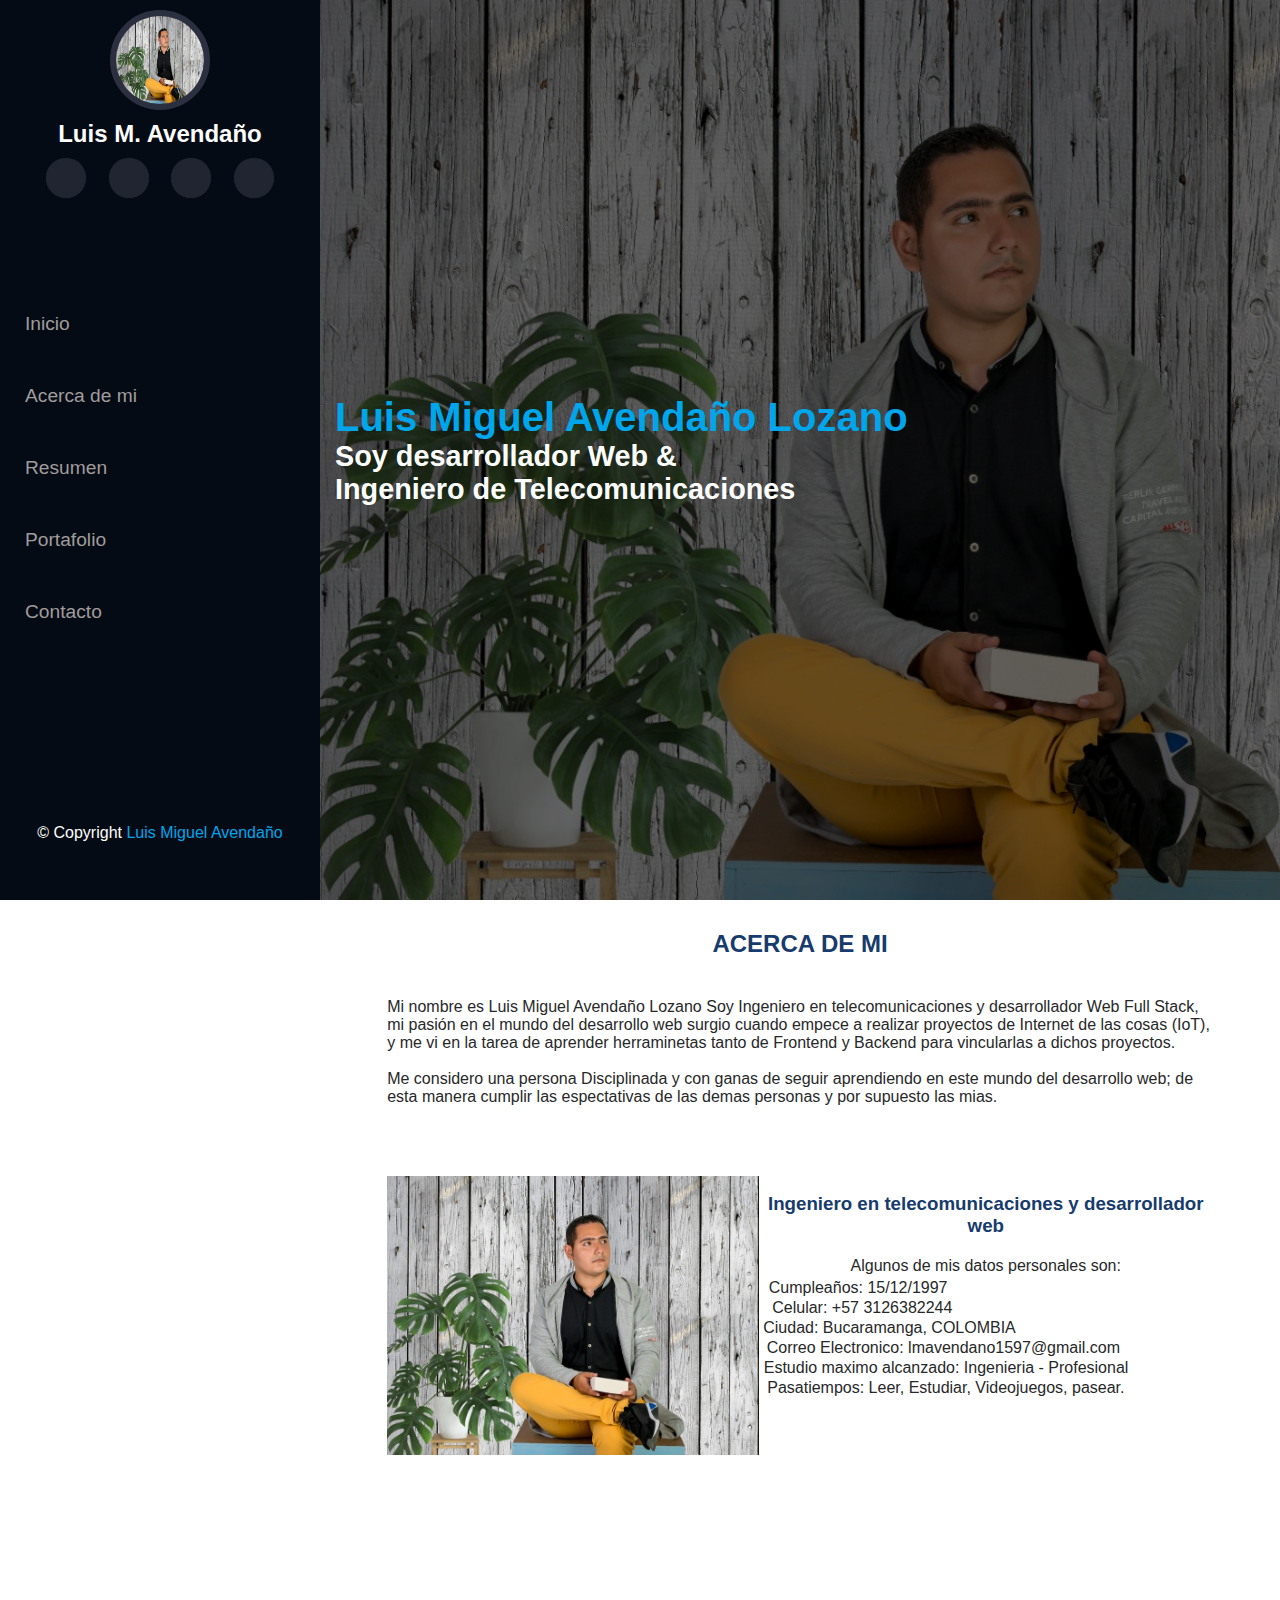
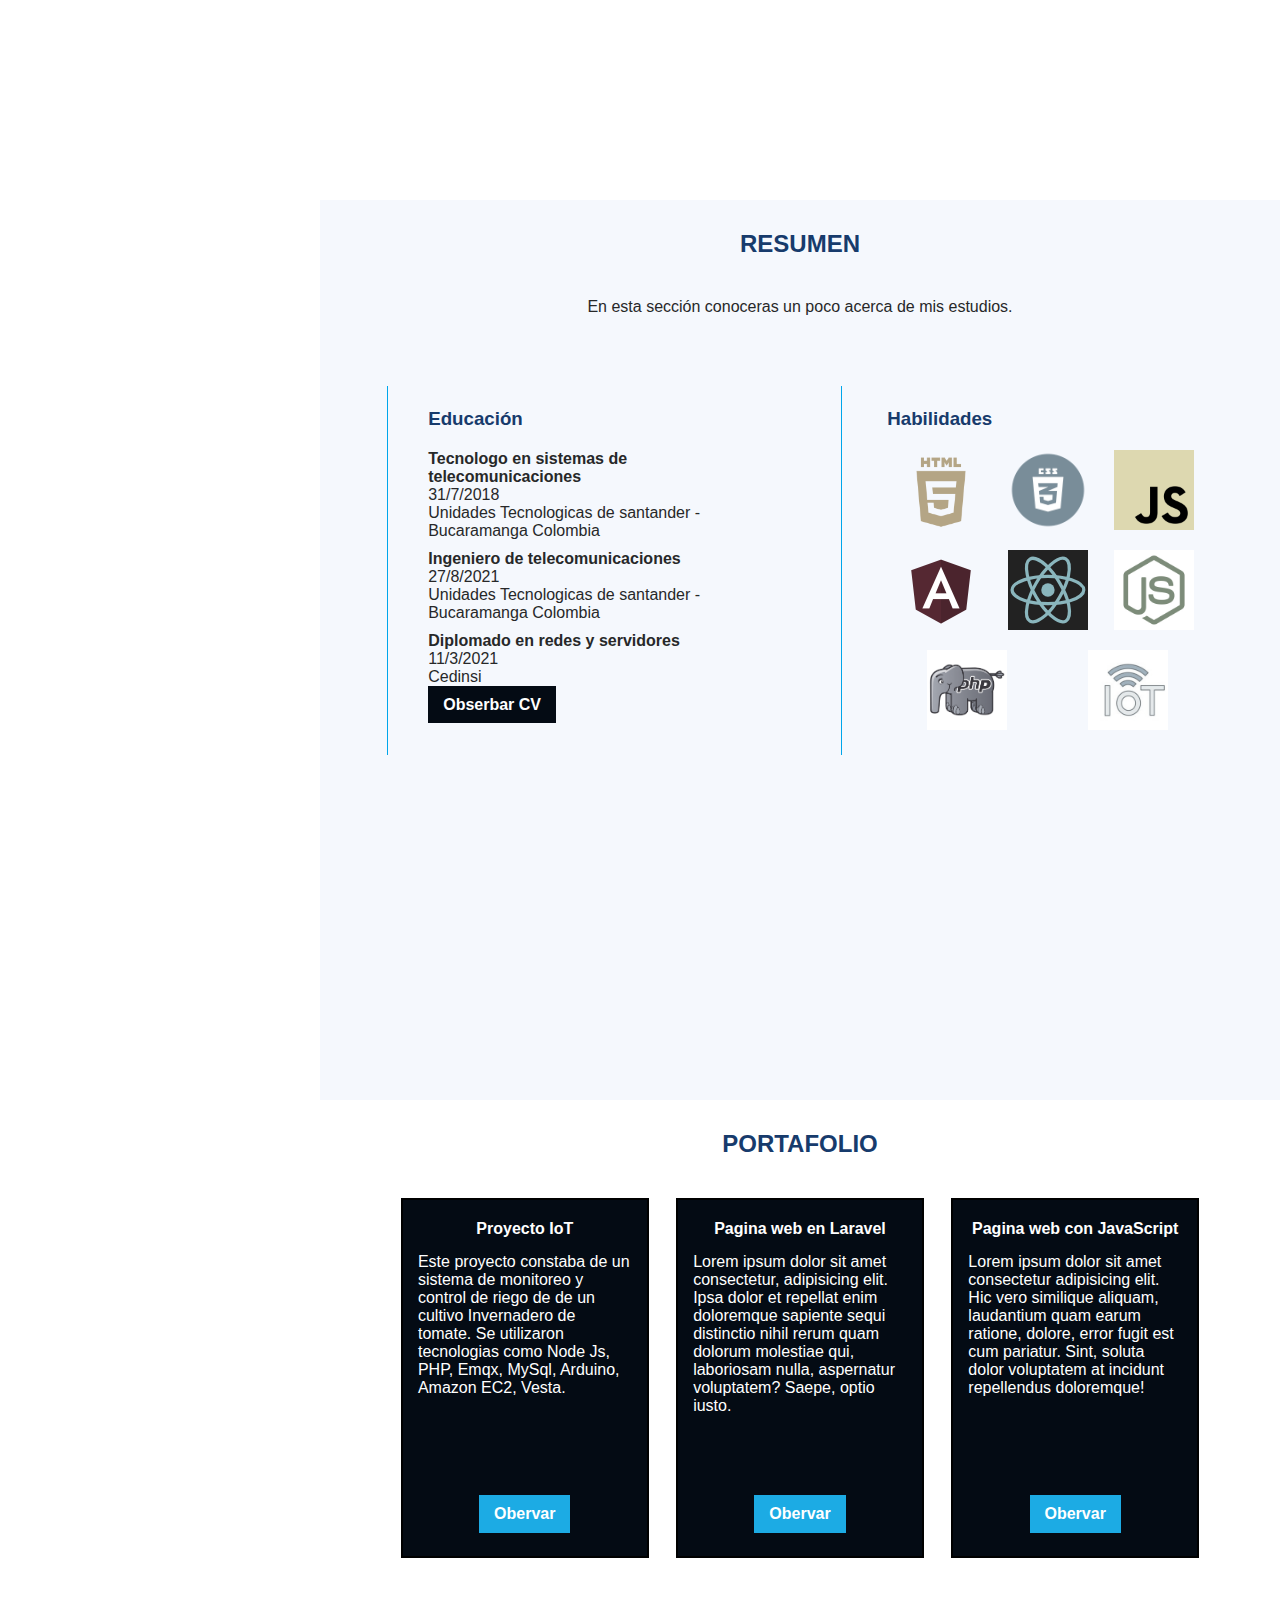
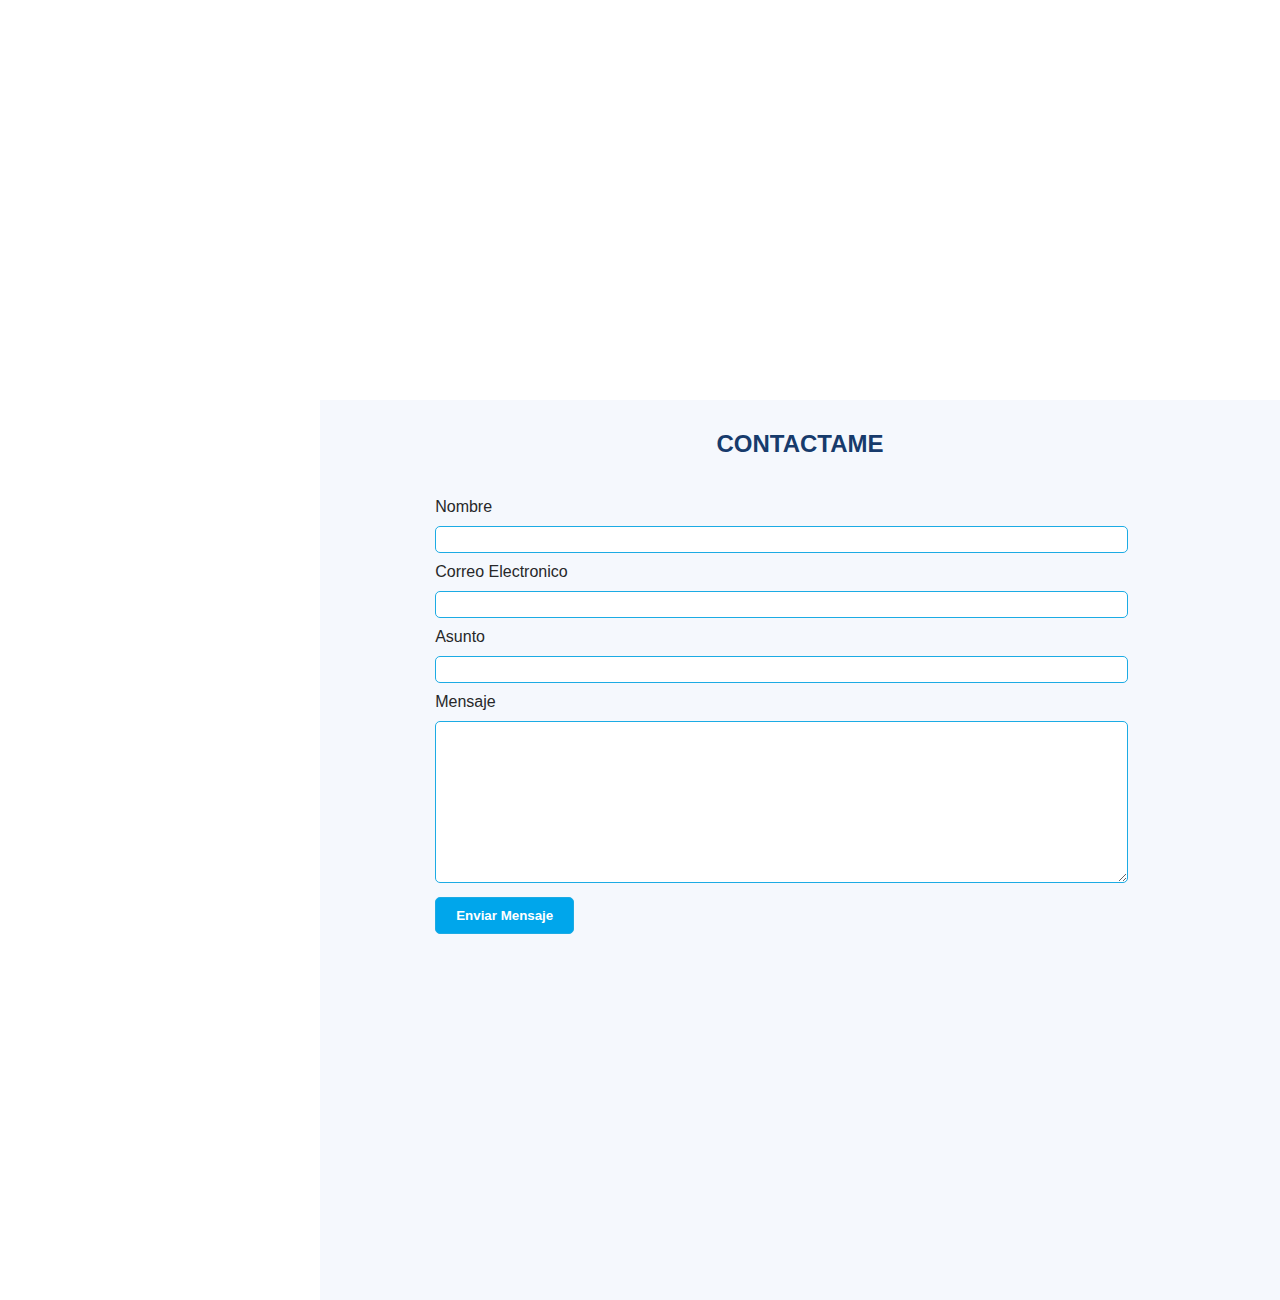
<file: index.html>
<!DOCTYPE html>
<html lang="es">
<head>
    <meta charset="UTF-8">
    <meta http-equiv="X-UA-Compatible" content="IE=edge">
    <meta name="viewport" content="width=device-width, initial-scale=1.0">
    <title>Document</title>
    
    <link rel="stylesheet" href="https://use.fontawesome.com/releases/v5.8.1/css/all.css" integrity="sha384-50oBUHEmvpQ+1lW4y57PTFmhCaXp0ML5d60M1M7uH2+nqUivzIebhndOJK28anvf" crossorigin="anonymous">
    <link rel="stylesheet" href="./assets/css/styles.css">
</head>
<body>
   
    <div class="grid-container">
        <div class="fijado">
            <div class="lateral">
                <header class="header">
                    <div class="profile">
                        <img src="./assets/img/miphotoperfil.jpeg" alt="MI FOTO DE PERFIL">
                        <p>Luis M. Avendaño</p>
                        <div class="social">
                            <a href="https://www.instagram.com/luismiguelavlo/" target="_blank" class="fab fa-instagram"></a>
                            <a href="https://twitter.com/lmavendano97" target="_blank" class="fab fa-twitter-square"></a>
                            <a href="#" target="_blank" class="fab fa-skype"></a>
                            <a href="#" target="_blank" class="fab fa-linkedin"></a>
                        </div>
                    </div>
                </header>
                <span class=""></span>
                <nav class="navbar">
                    <ul class="ulMenu">
                        <li>
                            <a href="#sectionOne"> <span class="fas fa-home"></span> Inicio</a>
                        </li>
                        <li>
                            <a href="#sectionTwo"> <span class="fas fa-user-tie"></span> Acerca de mi</a>
                        </li>
                        <li>
                            <a href="#sectionThree"> <span class="fas fa-file"></span> Resumen</a>
                        </li>
                        <li>
                            <a href="#sectionFour"> <span class="fas fa-book"></span> Portafolio</a>
                        </li>
                        <li>
                            <a href="#sectionFive"> <span class="far fa-envelope"></span> Contacto</a>
                        </li>
                    </ul>
                </nav>
                <footer class="footer">
                    <p>&copy;  Copyright <span class="blue">Luis Miguel Avendaño</span></p>
                </footer>
            </div>
        </div>
        
        <div class="section">
            <input type="button" value="n" id="openMenu" class="open"> 
            <input type="button" value="'" id="closeMenu" class="close" id="closeb"> 
            <section id="sectionOne" class="one">
                
                <div class="presentation">
                    <h1>Luis Miguel Avendaño Lozano</h1>
                    <h2>Soy desarrollador Web &</h2>
                    <h2>Ingeniero de Telecomunicaciones</h2>
                </div>
                
            </section>
            <section id="sectionTwo" class="two">
                <h2>ACERCA DE MI</h2>
                <div class="paragraphs">
                    <p>Mi nombre es Luis Miguel Avendaño Lozano Soy Ingeniero en telecomunicaciones y desarrollador Web Full Stack, mi pasión
                        en el mundo del desarrollo web surgio cuando empece a realizar proyectos de Internet de las cosas (IoT), y me vi en la tarea
                        de aprender herraminetas tanto de Frontend y Backend para vincularlas a dichos proyectos.
                    </p>
                    <br>
                    <p>
                        Me considero una persona Disciplinada y con ganas de seguir aprendiendo en este mundo del desarrollo web; de esta manera cumplir
                        las espectativas de las demas personas y por supuesto las mias.
                    </p>
                </div>
                
                <div class="info">
                    
                    <img src="./assets/img/miphotoperfil.jpeg" alt="MI FOTO">
                    <div>
                        <h3>Ingeniero en telecomunicaciones y desarrollador web</h3>
                        <p>Algunos de mis datos personales son:</p>
                        <ul>
                            <li>
                                <div>
                                    <span class="fas fa-calendar" id="sp1"></span> 
                                    <p> Cumpleaños: 15/12/1997</p>
                                </div>
                            </li>
                            <li>
                                <div>
                                    <span class="fas fa-mobile" id="sp2"></span> 
                                    <p>Celular: +57 3126382244</p>
                                </div>
                               
                            </li>
                            <li>
                                <div>
                                    <span class="fas fa-city" id="sp3"></span>
                                    <p>Ciudad: Bucaramanga, COLOMBIA</p>
                                </div>
                                
                            </li>
                            <li>
                                <div>
                                    <span class="fas fa-envelope" id="sp4"></span>
                                    <p>Correo Electronico: lmavendano1597@gmail.com</p>
                                </div>
                                
                            </li>
                            <li>
                                <div>
                                    <span class="fas fa-graduation-cap" id="sp5"></span>
                                    <p>Estudio maximo alcanzado: Ingenieria - Profesional</p>
                                </div>
            
                            </li>
                            <li>
                                <div>
                                    <span class="fas fa-book-reader" id="sp6"></span>
                                    <p>Pasatiempos: Leer, Estudiar, Videojuegos, pasear.</p>
                                </div>
                                 
                            </li>
                        </ul>
                    </div>
                </div>
            </section>
            <section id="sectionThree" class="three">
                <h2>RESUMEN</h2>
                <p>
                    En esta sección conoceras un poco acerca de mis estudios.
                <div>
                    <div class="education">
                        <h3>Educación</h3>
                        <div>
                            <h4>Tecnologo en sistemas de telecomunicaciones</h4>
                            <span>31/7/2018</span>
                            <p>Unidades Tecnologicas de santander - Bucaramanga Colombia</p>
                        </div>
                        <div>
                            <h4>Ingeniero de telecomunicaciones</h4>
                            <span>27/8/2021</span>
                            <p>Unidades Tecnologicas de santander - Bucaramanga Colombia</p>
                        </div>
                        <div>
                            <h4>Diplomado en redes y servidores</h4>
                            <span>11/3/2021</span>
                            <p>Cedinsi</p>
                        </div>

                        <a href="hdv.html" target="_blank" class="button">Obserbar CV</a>
                    </div>
                    <div class="skills">
                        <h3>Habilidades</h3>
                        <div class="skill">
                            <img src="./assets/img/html.png" alt="">
                            <img src="./assets/img/css.webp" alt="">
                            <img src="./assets/img/js.png" alt="">
                        </div>
                        <div class="skill">
                            <img src="./assets/img/angular.png" alt="">
                            <img src="./assets/img/react.svg" alt="">
                            <img src="./assets/img/node.png" alt="">
                        </div>
                        <div class="skill">
                            <img src="./assets/img/php.png" alt="">
                            <img src="./assets/img/Iote.jpg" alt="">
                        </div>
                    </div>
                </div>
            </section>
            <section class="four" id="sectionFour">
                <h2>PORTAFOLIO</h2>
                <div>
                    <div class="card">
                        <div>
                            <h4>Proyecto IoT</h4>
                            <p>
                                Este proyecto constaba de un sistema de monitoreo y 
                                control de riego de de un cultivo
                                Invernadero de tomate. Se utilizaron tecnologias como
                                Node Js, PHP, Emqx, MySql, Arduino, Amazon EC2, Vesta.
                            </p>
                        </div>
                        <a href="project.html" target="_blank" class="button">Obervar</a>
                    </div>
                    <div class="card">
                        <div>
                            <h4>Pagina web en Laravel</h4>
                            <p>
                                Lorem ipsum dolor sit amet consectetur, adipisicing elit. Ipsa dolor et repellat enim doloremque sapiente sequi distinctio nihil rerum quam dolorum molestiae qui, laboriosam nulla, aspernatur voluptatem? Saepe, optio iusto.
                            </p>
                        </div> 
                        <a href="" class="button">Obervar</a>             
                    </div>
                    <div class="card">
                        <div>
                            <h4>Pagina web con JavaScript</h4>
                            <p>
                                Lorem ipsum dolor sit amet consectetur adipisicing elit. Hic vero similique aliquam, laudantium quam earum ratione, dolore, error fugit est cum pariatur. Sint, soluta dolor voluptatem at incidunt repellendus doloremque!
                            </p>
                        </div>
                        <a href="" class="button">Obervar</a> 
                    </div>
                </div>
            </section>
            <section class="five" id="sectionFive">
                <h2>CONTACTAME</h2>
                <div>
                    <form action="#" method="post">
                        <div class="form-group">
                            <label for="name">Nombre</label>
                            <input type="text" name="name">
                        </div>
                        <div class="form-group">
                            <label for="email">Correo Electronico</label>
                            <input type="email" name="email" id="">
                        </div>
                        <div class="form-group">
                            <label for="subject">Asunto</label>
                            <input type="text" name="subject">
                        </div>
                        <div class="form-group">
                            <label for="message">Mensaje</label>
                            <textarea name="messaje" id="" cols="30" rows="10"></textarea>
                        </div>
                        <input type="submit" value="Enviar Mensaje">
                    </form>
                </div>
            </section>
        </div>

    </div>
    </div>

    <script type="text/javascript" src="./assets/js/main.js"></script>
</body>
</html>
</file>
<file: assets/css/styles.css>
/* FUENTES */

@font-face{
    font-family: "icons";
    src: url("../fonts/websymbols-regular-webfont.svg#WebSymbolsRegular") format('svg'),
         url("../fonts/websymbols-regular-webfont.eot");
    src: url("../fonts/websymbols-regular-webfont.eot?#iefix") format("embedded-opentype"),
         url("../fonts/websymbols-regular-webfont.woff") format('woff'),
         url("../fonts/websymbols-regular-webfont.ttf") format('truetype');
font-weight: normal;
font-style: normal;
}

@import url('https://fonts.googleapis.com/css2?family=Outfit:wght@300;400;500&display=swap');


@import url('https://fonts.googleapis.com/css2?family=Mulish:wght@300;400&display=swap');

@import url('https://fonts.googleapis.com/css2?family=Source+Sans+Pro:wght@300;400&display=swap');


/*ESTILOS GENERALES*/

*{
    margin: 0;
    padding: 0;
    box-sizing: border-box;
}

body{
    color: white;
    font-family: 'Source Sans Pro', sans-serif;
}

.blue{
    color: RGB(0,166,235);
}

.grid-container{
    display: grid;
    grid-template-columns: 25% auto;
}

.docs{
    width: 100%;
    height: 100vh;
}

/*ESTILOS GENERAL DEL LATERAL*/

.lateral{
    position: relative;
    display: none;
    flex-direction: column;
    justify-content: space-evenly;
    width: 300px;
    transition: all 300ms;
    z-index: 10;
}

/*ESTILOS DE LA CABECERA*/

.header{
    background-color: RGB(4,11,20);
    min-height: 32vh;
}

.profile{
    display: flex;
    flex-direction: column;
    align-items: center;
}

.header > .profile > img{
    width: 100px;
    height: 100px;
    margin-top: 10px;
    border-radius: 50%;

    border: 6px solid RGB(44,47,63);
}

.header > .profile > p{
    display: block;
    margin-top: 10px;
    font-family: 'Outfit', sans-serif;
    font-size: 1.50rem;
    font-weight: 600;
    color: white;
}

.header > .profile > .social{
    margin-top: 10px;
    display: flex;
    min-width: 250px;
    justify-content: space-around;
}

.header > .profile > .social > a{
    color: white;
    font-size: 25px;
    width: 40px;
    height: 40px;
    line-height: 40px;
    text-align: center;
    text-decoration: none;
    background-color: RGB(33,36,49);
    border-radius: 50%;
    box-shadow: 0px 0px 1px RGB(33,36,49);
    transition: all 300ms ease-in-out;
}

.header > .profile > .social > a:hover{
    transform: scale(1.1);
    color: RGB(0,166,235);
}

/*ESTILOS DE LA NAVBAR*/

.navbar{
    background-color: RGB(4,11,20);
    min-height: 53vh;
}

.navbar > .ulMenu{
    display: flex;
    flex-direction: column;
    justify-content: space-around ;
    min-height: 40vh;
    align-items: flex-start;
}

.navbar > .ulMenu > li{
    list-style: none;
}

.navbar > .ulMenu > li > a{
    display: block;
    text-decoration: none;
    color: white;
    font-family: 'Mulish', sans-serif;
    font-size: 1.2rem;
    margin-left: 25px;
}


.navbar > .ulMenu > li > a > span{
    color: RGB(0,166,235);
}

/*ESTILOS SECCION PRINCIPAL*/

.section{
    grid-column: 1/3;
}

.two > h2,
.three > h2,
.four > h2,
.five > h2{
    margin-top: 20px ;
    margin-bottom: 20px;
    color: RGB(23,59,108);
}

.two > div > div > h3,
.three > div > div > h3,
.four > div > div > h3,
.five > div > div > h3{
    margin-top: 17px ;
    margin-bottom: 20px;
    color: RGB(23,59,108);
}

.two > *,
.three > *,
.four > *,
.five > *{
    padding-left: 7%;
    padding-right: 7%;
    padding-top: 10px;
    padding-bottom: 10px;
}


.one{
    background-image: url(../img/myfoto.png);
    background-size: cover;
    background-repeat: no-repeat;
    min-height: 100vh;
    display: flex;
    flex-direction: column;
    justify-content: center;
    position: relative;
}

.one::before{
    content: '';
    position: absolute;
    background-color: rgba(0,0,0, 0.6);
    top: 0;
    bottom: 0;
    left: 0;
    right: 0;
}


.presentation{
    margin-left: 15px;
}

.one .presentation > *{
    color: white;
    font-weight: bold;
}

.one .presentation > h1{
    color: RGB(0,166,235);
    font-size: 1.4rem;
    font-weight: bold;
    position: relative;
}

.one .presentation > h2{
    color: white;
    font-size: 1.1rem;
    font-weight: bold;
    position: relative;
}

.two{
    background-color: white;
    color: RGB(39,40,41);
    min-height: 100vh;
    display: flex;
    flex-direction: column;
    text-align: center;
}

.two > .paragraphs > p{
    text-align: start;
}

.two > .info > div > ul{
    margin-top: 4px;
    text-align: start;
}

.two > .info > div > ul > li{
    list-style: none;
    padding-bottom: 2px;
}

.two > .info > div > ul > li > div{
    display: flex;
    flex-direction: row;
}

.two > .info > div > ul > li > div > #sp1{
    margin-right: 10px;
}

.two > .info > div > ul > li > div > #sp2{
    margin-right: 13.5px;
}

.two > .info > div > ul > li > div > #sp3{
    margin-right: 4.5px;
}

.two > .info > div > ul > li > div > #sp4{
    margin-right: 8px;
}

.two > .info > div > ul > li > div > #sp5{
    margin-right: 5px;
}

.two > .info > div > ul > li > div > #sp6{
    margin-right: 8.5px;
}



.info > img{
    width: 90%;
}

.three{
    background-color: RGB(245,248,253);
    color: RGB(39,40,41);
    min-height: 100vh;
    display: flex;
    flex-direction: column;
    text-align: center;
}

.education{
    text-align: start;
    border-left: 1px solid RGB(0,166,235);
    border-bottom: 1px dashed RGB(0,166,235);
    padding: 5px; 
    padding-left: 40px;
}

.education > div{
    margin-bottom: 10px;
}

.education .button{
    margin-top: 15;
    padding: 10px;
    padding-left: 15px;
    padding-right: 15px;
    font-weight: 600;
    color: white;
    background-color: RGB(4,11,20);
    text-decoration: none;
    border: none;
}

.skills{
    text-align: start;
    align-items: center;
    border-left: 1px solid RGB(0,166,235);
    border-bottom: 1px dashed RGB(0,166,235);
    padding: 5px; 
}

.skills > .skill{
    display: flex;
    flex-direction: row;
    justify-content: space-around;
    padding-bottom: 20px;
    padding-left: 40px;
}

.skills > h3{
    padding-left: 40px;
}

.skills > .skill > img{
    width: 70px;
    height: 70px;
    transition: all 300ms;
}


 /*Tarjetas*/
 .four{
    background-color: white;
    color: RGB(39,40,41);
    min-height: 100vh;
    display: flex;
    flex-direction: column;
    align-items: center;
    width: 100%;
}

.four > div{
    width: 100%;
    display: flex;
    flex-direction: column;
    justify-content: space-around;
    align-items: center;
}

.card{
    width: 90%;
    border: 2px solid black;
    min-height: 40vh;
    background-color: RGB(4,11,20);
    color: white;
    display: flex;
    flex-direction: column;
    align-items: center;
    margin-bottom: 20px;
    transition: all 400ms ease-in-out;
}

.card:hover{
    transform: scale(1.1, 1.1);
}

.card > div{
    display: flex;
    flex-direction: column;
    align-items: center;
    height: 32vh;
    transition: all 500ms;
}

.card > div:hover{
    color: RGB(4,11,20);
    background-color: white;
}

.card > .button{
    margin-top: 3%;
    padding: 10px;
    padding-left: 15px;
    padding-right: 15px;
    font-weight: 600;
    color: white;
    background-color: rgb(28, 171, 228);
    text-decoration: none;
    border: none;
}

.card > .button:hover{
    cursor: pointer;
    box-shadow: 1px 1px 2px rgb(28, 138, 228);
}

.card > .button:active{
    cursor: pointer;
    box-shadow: 0px 0px 1px rgb(25, 122, 201) inset;
}

.card > div > h4{
    margin-top: 20px;
}

.card > div > p{
    padding: 15px;
}


.five{
    background-color: RGB(245,248,253);
    color: RGB(39,40,41);
    min-height: 100vh;
    display: flex;
    align-items: center;
    flex-direction: column;
}

.five > div{
    width: 90%;
}

.five > div > form > input[type=submit]{
    padding-top: 10px;
    padding-bottom: 10px;
    padding-left: 20px;
    padding-right: 20px;
    border-radius: 5px ;
    border: 1px solid rgb(28, 171, 228);
    background-color: RGB(0,166,235);
    font-weight: bold;
    color: white;
}

.five > div > form > input[type=submit]:hover{
    box-shadow: 1px 0px 1px rgb(28, 171, 228);
}

.five > div > form > input[type=submit]:active{
    box-shadow: 0px 0px 1px #ccc inset;
}

.five > div > form > .form-group{
    padding-bottom: 10px;
}

.five > div > form > .form-group > *{
    width: 95%;
}



.five > div > form > .form-group > input,
.five > div > form > .form-group > textarea{
    margin-top: 10px;
    padding: 5px;
    border-radius: 5px;
    border: 1px solid;
    border-color: rgb(28, 171, 228);
}


.open{
    position: fixed;
    left: 85%;
    padding-right: 5px;
    padding-bottom: 4px;
    display: block;
    width: 40px;
    height: 40px;
    font-family: icons;
    font-size: 20px;
    color: white;
    background-color: RGB(20,157,221);
    border: none;
    border-radius: 50%;
    margin-right: 15%;
    margin-top: 10px;
    z-index: 20;
}

.close{
    position: fixed;
    left: 85%;
    padding-left: 1px;
    display: block;
    width: 40px;
    height: 40px;
    font-family: icons;
    font-size: 20px;
    color: white;
    background-color: RGB(20,157,221);
    border: none;
    border-radius: 50%;
    margin-right: 15%;
    margin-top: 10px;
    z-index: 10;
}

.mapa{
    width: 90%;
    display: flex;
    justify-content: center;
}



/*ESTILOS DEL FOOTER*/

.footer{
    background-color: RGB(4,11,20);
    height: 15vh;
    display: flex;
    justify-content: center;
    align-items: center;
}



/* MEDIA QUERYS */

@media only screen and (min-width: 1200px) {
    .grid-container{
        display: grid;
        grid-template-columns: 25% auto;
    }

    .lateral{
        position: fixed;
        display: flex;
        grid-column: 1/2;
        flex-direction: column;
        justify-content: space-evenly;
        width: 25%;
        z-index: 40;
    }

    .section{
        grid-column: 2/3;
        transition: all 300ms;
    }

    .navbar > .ulMenu > li > a{
        display: block;
        text-decoration: none;
        color: rgb(161, 156, 156);
        font-family: 'Mulish', sans-serif;
        font-size: 1.2rem;
        margin-left: 25px;
    }
    
    .navbar > .ulMenu > li:hover > a{
        color: white;
    }

    .navbar > .ulMenu > li > a > span{
        color: rgb(161, 156, 156);
    }
    
    .navbar > .ulMenu > li:hover > a > span{
        color: RGB(0,166,235);
    }

    .one{
        background-image: url(../img/miphoto.jpeg);
    }

    .one .presentation > h1{
        color: RGB(0,166,235);
        font-size: 2.5rem;
        font-weight: bold;
        position: relative;
    }
    
    .one .presentation > h2{
        color: white;
        font-size: 1.8rem;
        font-weight: bold;
        position: relative;
    }

    .two > .info{
        margin-top: 50px;
        display: flex;
        flex-direction: row;
        justify-content: space-between;
    }
    

    .two > .info > img{
        width: 45%;
    }

    .three > div{
        margin-top: 50px;
        display: flex;
        flex-direction: row;
        justify-content: space-between;
    }

    .three > div >.education,
    .three > div >.skills{
        width: 45%;
        border-bottom: none;
    }



    .skills > .skill > img{
        width: 80px;
        height: 80px;
        filter: grayscale(80%);
        transition: all 300ms;
    }
    
    .skills > .skill > img:hover{
        -webkit-transform: rotate(360deg);
        transform: rotate(360deg);
        filter: grayscale(0%);
        box-shadow: 1px 2px 1px lightblue;
    }
    
    /*Tarjetas*/
    .four{
        display: flex;
        flex-direction: column;
        align-items: center;
        width: 100%;
    }

    .four > div{
        width: 100%;
        display: flex;
        flex-direction: row;
        justify-content: space-around;
    }

    .card{
        width: 30%;
        border: 2px solid black;
        min-height: 40vh;
        background-color: RGB(4,11,20);
        color: white;
        display: flex;
        flex-direction: column;
        align-items: center;
    }

    .card > h4{
        margin-top: 20px;
    }

    .ih{
        display: none;
    }

    .open{
        display: none;
    }

    .close{
        display: none;
    }

}




/* .ih{
    position: fixed;
    left: 85%;
    background-color: RGB(20,157,221);
    width: 40px;
    height: 40px;
    line-height: 38px;
    border-radius: 50%;
    margin-left: 20px;
    padding-left: 6px
}*/
</file>
